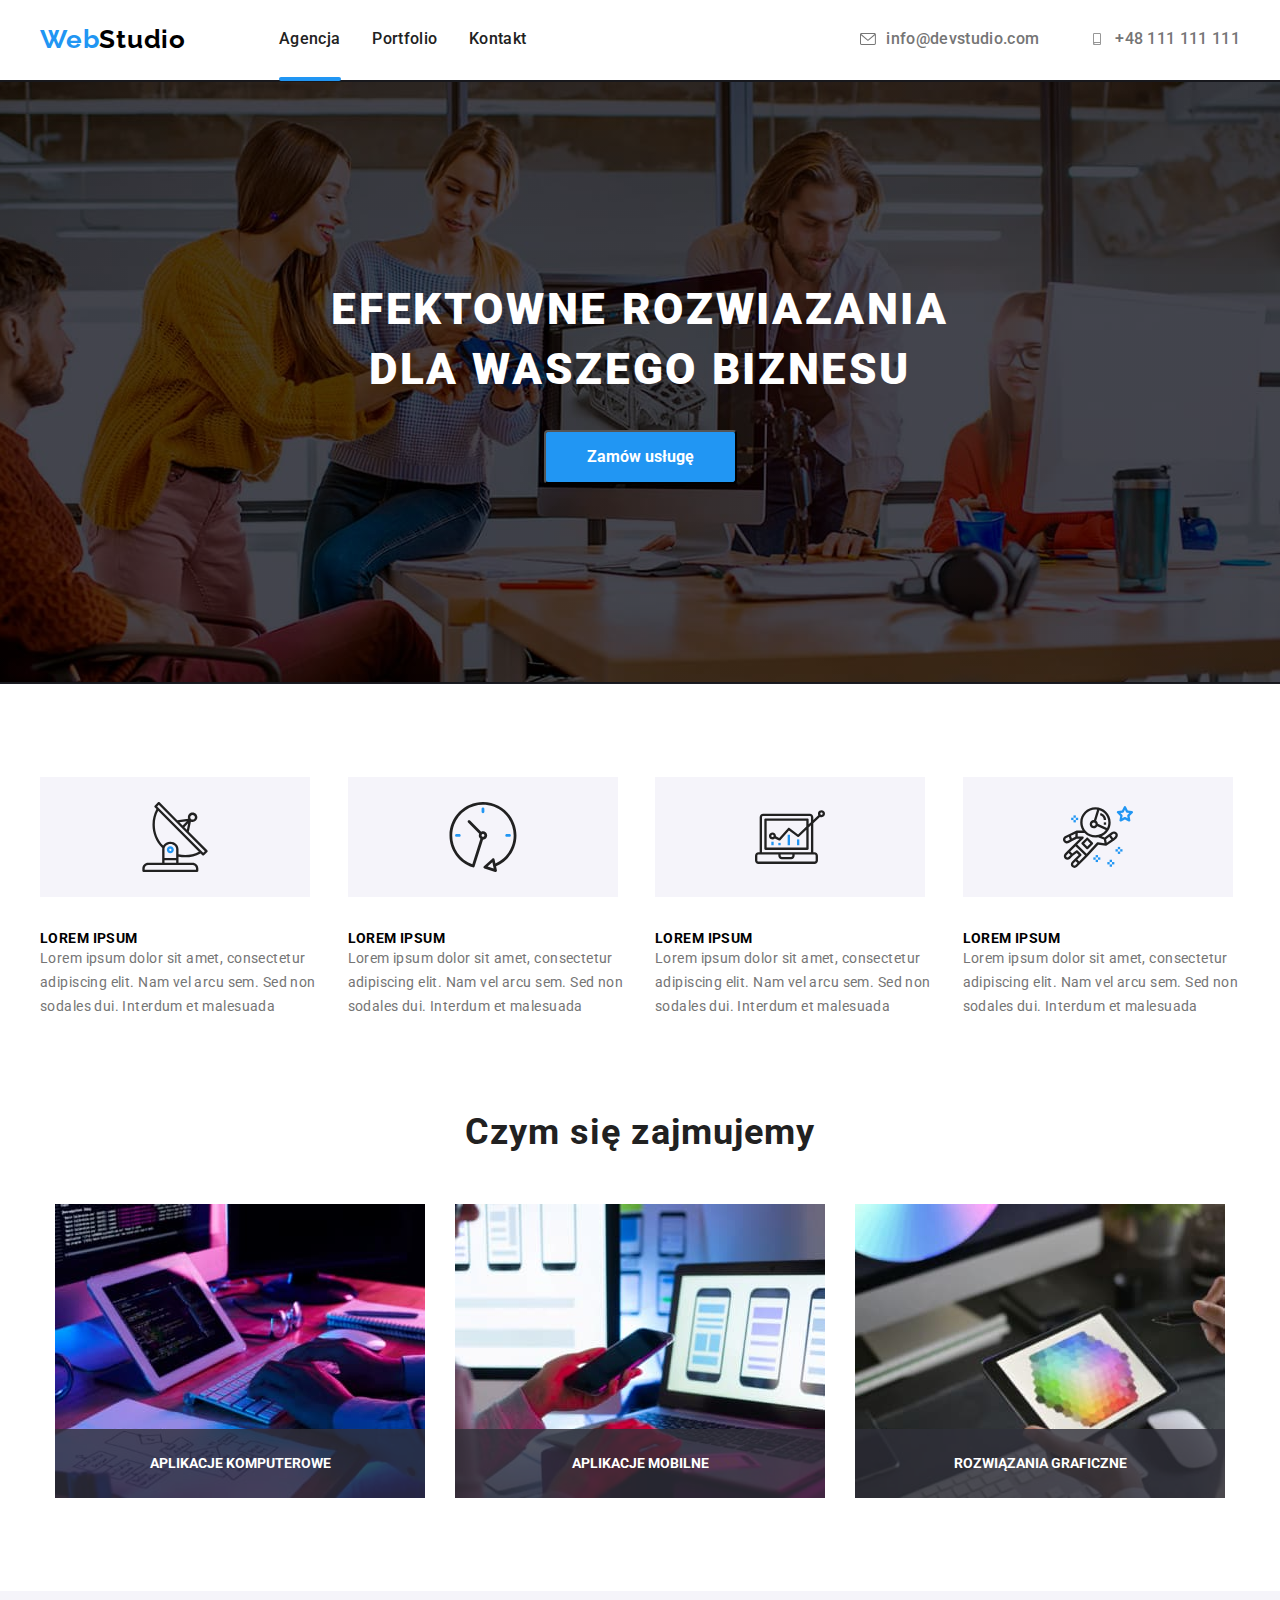
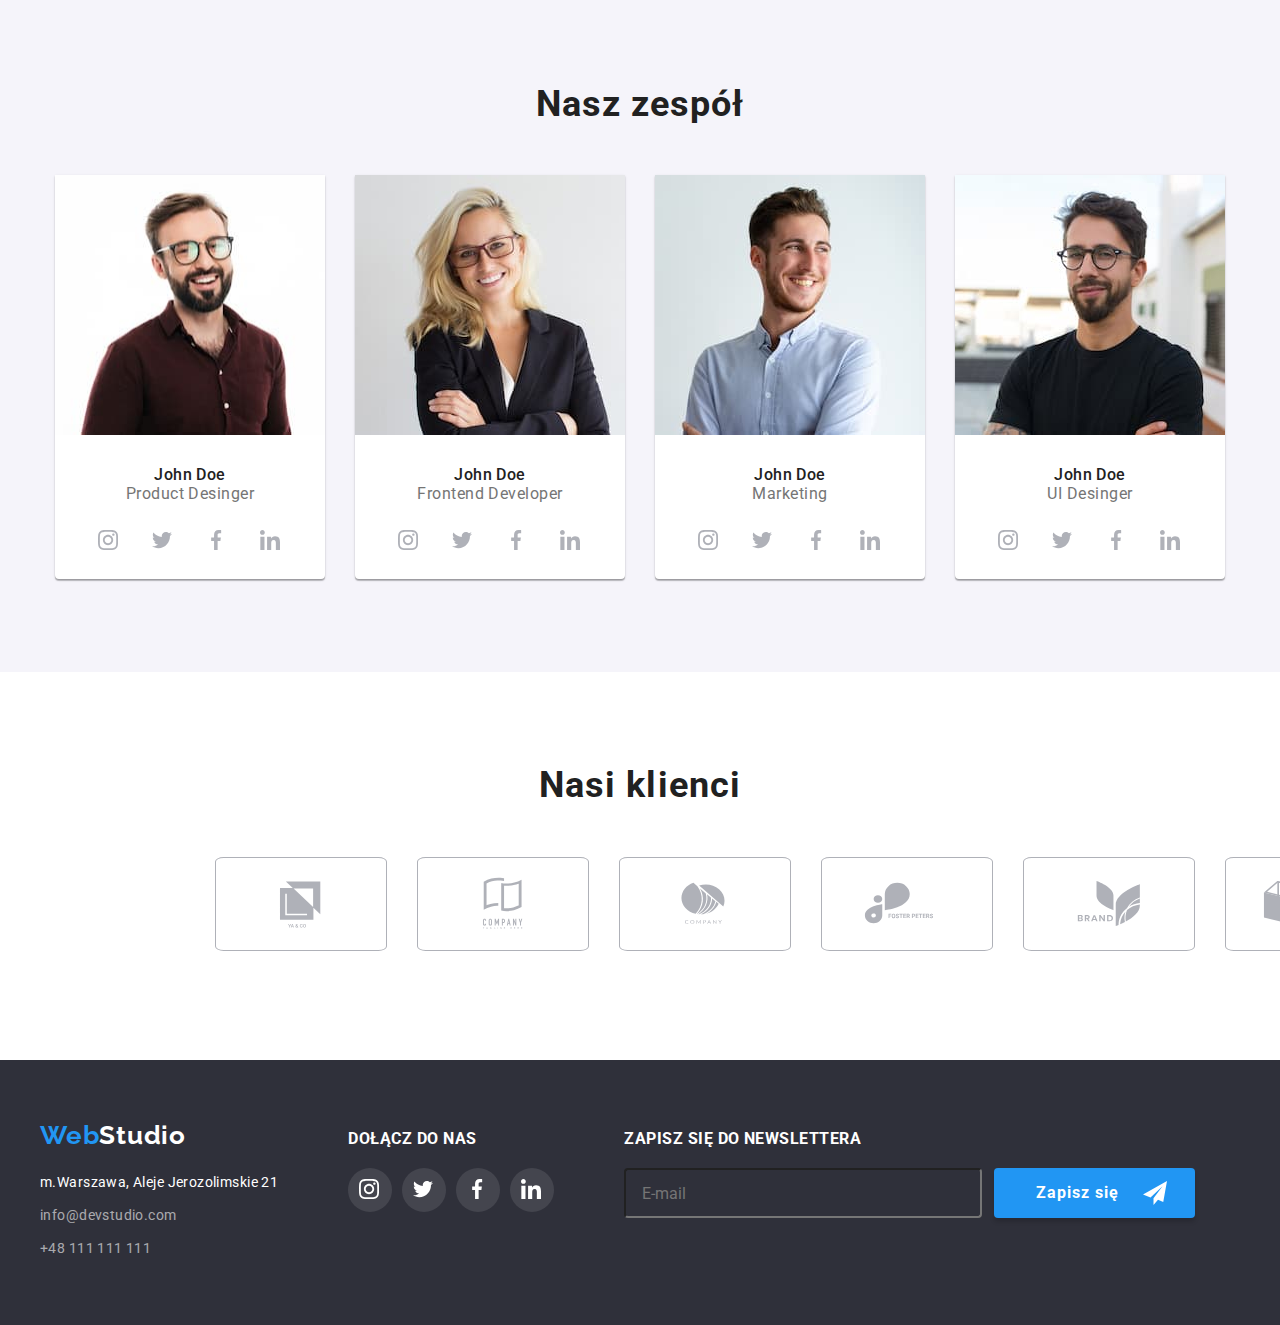
<file: index.html>
<!DOCTYPE html>
<html lang="pl">
  <head>
    <meta charset="utf-8" />
    <title>Studio</title>

    <meta name="description" content="Pierwsze zadanie domowe" />
    <meta name="keywords" content="próba,hm,figma,goit" />

    <meta http-equiv="X-Ua-Compatible" content="IE=edge" />
    <link rel="stylesheet" href="./css/modern-normalize.css" />
    <link href="./css/main.min.css" rel="stylesheet" />
    <link rel="preconnect" href="https://fonts.googleapis.com" />
    <link rel="preconnect" href="https://fonts.gstatic.com" crossorigin />
    <link
      href="https://fonts.googleapis.com/css2?family=Raleway:wght@700&family=Roboto:wght@400;500;700;900&display=swap"
      rel="stylesheet" />
  </head>

  <body>
    <div class="container">
      <header class="main-header hd-section">
        <nav class="main-header__menu">
          <menu class="main-header__nav">
            <li>
              <a href="index.html" class="main-header__logo"
                ><span class="main-header__logo__color">Web</span>Studio
              </a>
            </li>
            <li><a href="index.html" class="main-header__submenu current"> Agencja</a></li>
            <li><a href="portfolio.html" class="main-header__submenu">Portfolio</a></li>
            <li><a href="#contact" class="main-header__submenu">Kontakt</a></li>
          </menu>
        </nav>
        <ul class="main-header__list">
          <li>
            <a
              href="mailto:info@devstudio.com"
              target="_blank"
              class="main-header__contacts">
              <svg class="main-header__icons" width="16" height="12">
                <use href="./images/icons.svg#icon-envelope"></use>
              </svg>
              info@devstudio.com</a
            >
          </li>
          <li>
            <a href="tel:48111111111" class="main-header__contacts">
              <svg class="main-header__icons" width="16" height="12">
                <use href="./images/icons.svg#icon-smartphone"></use>
              </svg>
              +48 111 111 111</a
            >
          </li>
        </ul>
      </header>
    </div>
    <main>
      <div class="main-button-space">
        <h1 class="main-button-space__text">
          Efektowne rozwiazania <br />
          dla waszego biznesu
        </h1>
        <button type="button" class="main-button-space__button" data-modal-open>
          Zamów usługę
        </button>
        <div class="modal is-hidden" data-modal>
          <div class="modal-win">
            <div class="modal-win__context">
              <button class="modal-win__close-btn" type="button" data-modal-close>
                <svg width="16" height="16">
                  <use href="./images/modal-icons.svg#icon-close1"></use>
                </svg>
              </button>
              <p class="modal-win__text">Zostaw swoje dane w formularzu poniżej</p>
              <form class="form">
                <div class="form__space">
                  <svg class="form__space__icons" width="18" height="18" focusable="true">
                    <use href="./images/form-icons.svg#icon-person" class="form__icon-size"></use>
                  </svg>
                  <label for="name"  class="form__label-text">
                    Imię
                  </label>
                  <input type="text" name="name" id="name" class="form__input" />
                </div>
                <div class="form__space">
                  <svg class="form__space__icons" width="18" height="18">
                    <use href="./images/form-icons.svg#icon-phone" class="form__icon-size"></use>
                  </svg>
                  <label for="phone" class="form__label-text"> Telefon </label>
                  <input
                    type="tel"
                    name="phone"
                    id="phone"
                    class="form__input" />
                </div>
                <div class="form__space">
                  <svg class="form__space__icons" width="18" height="18">
                    <use href="./images/form-icons.svg#icon-email" class="form__icon-size"></use>
                  </svg>
                  <label for="email"  class="form__label-text">
                    E-mail
                  </label>
                  <input
                    type="email"
                    name="email"
                    id="email"
                    class="form__input" />
                </div>
                <label class="form__label-text">
                  Komentarz
                  <textarea
                    class="form__textarea"
                    placeholder="Wprowadź tekst"></textarea>
                </label>
                <div class="form__checkbox">
                    <input type="checkbox" id="checkbox" class="form__checkbox-custom">
                    <label for="checkbox" class="form__checkbox__label">
                    <svg class="form__checkbox-icon" width="16" height="15">
                      <use href="./images/form-icons.svg#icon-checkgood"></use>
                    </svg>
                    </label>
                  <p class="form__checkbox-text">
                    Oświadczam iż akceptuję <a href="#">Regulamin</a> i
                    <a href="#"> Politykę Prywatności.</a>
                  </p>
                </div>
                <button type="submit" class="form-btn">Wyślij</button>
              </form>
            </div>
          </div>
        </div>
      </div>
      <div class="wrapper">
        <div class="upper-main section">
          <section>
            <ul class="upper-main__about container">
              <li>
                <svg class="upper-main__lorem-img">
                  <use
                    href="./images/icons.svg#icon-antenna-1"
                    width="70"
                    height="70"></use>
                </svg>
                <h4 class="upper-main__title">Lorem ipsum</h4>
                <p class="upper-main__text">
                  Lorem ipsum dolor sit amet, consectetur adipiscing elit. Nam
                  vel arcu sem. Sed non sodales dui. Interdum et malesuada
                </p>
              </li>

              <li>
                <svg class="upper-main__lorem-img">
                  <use
                    href="./images/icons.svg#icon-clock-1"
                    width="70"
                    height="70"></use>
                </svg>
                <h4 class="upper-main__title">Lorem ipsum</h4>
                <p class="upper-main__text">
                  Lorem ipsum dolor sit amet, consectetur adipiscing elit. Nam
                  vel arcu sem. Sed non sodales dui. Interdum et malesuada
                </p>
              </li>
              <li>
                <svg class="upper-main__lorem-img">
                  <use
                    href="./images/icons.svg#icon-diagram-1"
                    width="70"
                    height="70"></use>
                </svg>
                <h4 class="upper-main__title">Lorem ipsum</h4>
                <p class="upper-main__text">
                  Lorem ipsum dolor sit amet, consectetur adipiscing elit. Nam
                  vel arcu sem. Sed non sodales dui. Interdum et malesuada
                </p>
              </li>

              <li>
                <svg class="upper-main__lorem-img">
                  <use
                    href="./images/icons.svg#icon-astronaut-1"
                    width="70"
                    height="70"></use>
                </svg>
                <h4 class="upper-main__title">Lorem ipsum</h4>
                <p class="upper-main__text">
                  Lorem ipsum dolor sit amet, consectetur adipiscing elit. Nam
                  vel arcu sem. Sed non sodales dui. Interdum et malesuada
                </p>
              </li>
            </ul>
          </section>
          <section class="main-middle">
            <h2 class="main-middle__head-text">Czym się zajmujemy</h2>
            <div class="main-middle__images">
              <div class="main-middle__label">
                <img
                  src="images/work1.jpg"
                  alt="Kodowanie"
                  width="370"
                  height="294" />
                <p class="main-middle__label-text">Aplikacje Komputerowe</p>
              </div>
              <div class="main-middle__label">
                <img
                  src="images/work2.jpg"
                  alt="Debugowanie aplikacji"
                  width="370"
                  height="294" />
                <p class="main-middle__label-text">Aplikacje Mobilne</p>
              </div>
              <div class="main-middle__label">
                <img
                  src="images/work3.jpg"
                  alt="Projektowanie stylów"
                  width="370"
                  height="294" />
                <p class="main-middle__label-text">Rozwiązania Graficzne</p>
              </div>
            </div>
          </section>
        </div>
        <div class="main section">
          <p class="main__head-text">Nasz zespół</p>
          <div class="main__workers container">
            <figure class="main__team-card">
              <img
                src="images/person1.jpg"
                alt="Product Desinger"
                width="270"
                height="260" />

              <figcaption>
                <p class="main__names">John Doe</p>
                <p class="main__jobs">Product Desinger</p>
                <ul class="main__icons">
                  <li>
                    <a>
                      <svg class="main__social-media">
                        <use
                          href="./images/icons.svg#icon-instagram-2"
                          width="20"
                          height="20"></use>
                      </svg>
                    </a>
                  </li>
                  <li>
                    <a>
                      <svg class="main__social-media">
                        <use
                          href="./images/icons.svg#icon-twitter-1"
                          width="20"
                          height="20"></use>
                      </svg>
                    </a>
                  </li>
                  <li>
                    <a>
                      <svg class="main__social-media">
                        <use
                          href="./images/icons.svg#icon-facebook-1"
                          width="20"
                          height="20"></use>
                      </svg>
                    </a>
                  </li>
                  <li>
                    <a>
                      <svg class="main__social-media">
                        <use
                          href="./images/icons.svg#icon-linkedin-1"
                          width="20"
                          height="20"></use>
                      </svg>
                    </a>
                  </li>
                </ul>
              </figcaption>
            </figure>
            <figure class="main__team-card">
              <img
                src="images/person2.jpg"
                alt="Frontend Developer"
                width="270"
                height="260" />

              <figcaption>
                <p class="main__names">John Doe</p>
                <p class="main__jobs">Frontend Developer</p>
                <ul class="main__icons">
                  <li>
                    <a>
                      <svg class="main__social-media">
                        <use
                          href="./images/icons.svg#icon-instagram-2"
                          width="20"
                          height="20"></use>
                      </svg>
                    </a>
                  </li>
                  <li>
                    <a>
                      <svg class="main__social-media">
                        <use
                          href="./images/icons.svg#icon-twitter-1"
                          width="20"
                          height="20"></use>
                      </svg>
                    </a>
                  </li>
                  <li>
                    <a>
                      <svg class="main__social-media">
                        <use
                          href="./images/icons.svg#icon-facebook-1"
                          width="20"
                          height="20"></use>
                      </svg>
                    </a>
                  </li>
                  <li>
                    <a>
                      <svg class="main__social-media">
                        <use
                          href="./images/icons.svg#icon-linkedin-1"
                          width="20"
                          height="20"></use>
                      </svg>
                    </a>
                  </li>
                </ul>
              </figcaption>
            </figure>
            <figure class="main__team-card">
              <img
                src="images/person3.jpg"
                alt="Marketing"
                width="270"
                height="260" />

              <figcaption>
                <p class="main__names">John Doe</p>
                <p class="main__jobs">Marketing</p>
                <ul class="main__icons">
                  <li>
                    <a>
                      <svg class="main__social-media">
                        <use
                          href="./images/icons.svg#icon-instagram-2"
                          width="20"
                          height="20"></use>
                      </svg>
                    </a>
                  </li>
                  <li>
                    <a>
                      <svg class="main__social-media">
                        <use
                          href="./images/icons.svg#icon-twitter-1"
                          width="20"
                          height="20"></use>
                      </svg>
                    </a>
                  </li>
                  <li>
                    <a>
                      <svg class="main__social-media">
                        <use
                          href="./images/icons.svg#icon-facebook-1"
                          width="20"
                          height="20"></use>
                      </svg>
                    </a>
                  </li>
                  <li>
                    <a>
                      <svg class="main__social-media">
                        <use
                          href="./images/icons.svg#icon-linkedin-1"
                          width="20"
                          height="20"></use>
                      </svg>
                    </a>
                  </li>
                </ul>
              </figcaption>
            </figure>
            <figure class="main__team-card">
              <img
                src="images/person4.jpg"
                alt="UI Desinger"
                width="270"
                height="260" />
              <figcaption>
                <p class="main__names">John Doe</p>
                <p class="main__jobs">UI Desinger</p>
                <ul class="main__icons">
                  <li>
                    <a>
                      <svg class="main__social-media">
                        <use
                          href="./images/icons.svg#icon-instagram-2"
                          width="20"
                          height="20"></use>
                      </svg>
                    </a>
                  </li>
                  <li>
                    <a>
                      <svg class="main__social-media">
                        <use
                          href="./images/icons.svg#icon-twitter-1"
                          width="20"
                          height="20"></use>
                      </svg>
                    </a>
                  </li>
                  <li>
                    <a>
                      <svg class="main__social-media">
                        <use
                          href="./images/icons.svg#icon-facebook-1"
                          width="20"
                          height="20"></use>
                      </svg>
                    </a>
                  </li>
                  <li>
                    <a>
                      <svg class="main__social-media">
                        <use
                          href="./images/icons.svg#icon-linkedin-1"
                          width="20"
                          height="20"></use>
                      </svg>
                    </a>
                  </li>
                </ul>
              </figcaption>
            </figure>
          </div>
        </div>
        <div class="lower-main section">
          <p class="lower-main__head-text">Nasi klienci</p>
          <ul class="lower-main__box">
            <li class="lower-main__icons">
              <svg width="106" height="60">
                <use href="./images/icons.svg#icon-Logo1"></use>
              </svg>
            </li>
            <li class="lower-main__icons">
              <svg width="106" height="60">
                <use href="./images/icons.svg#icon-Logo2"></use>
              </svg>
            </li>
            <li class="lower-main__icons">
              <svg width="106" height="60">
                <use href="./images/icons.svg#icon-Logo3"></use>
              </svg>
            </li>
            <li class="lower-main__icons">
              <svg width="106" height="60">
                <use href="./images/icons.svg#icon-Logo4"></use>
              </svg>
            </li>
            <li class="lower-main__icons">
              <svg width="106" height="60">
                <use href="./images/icons.svg#icon-Logo5"></use>
              </svg>
            </li>
            <li class="lower-main__icons">
              <svg width="106" height="60">
                <use href="./images/icons.svg#icon-Logo6"></use>
              </svg>
            </li>
          </ul>
        </div>
      </div>
    </main>
    <footer class="footer-bg section-ft">
      <div class="container foot-panel">
        <div>
          <a href="index.html" class="footer-bg__logo"
            ><p class="ft-margin"><span class="footer-bg__logo__color">Web</span>Studio</p>
          </a>
          <address id="contact">
            <p class="footer-bg__addres">m.Warszawa, Aleje Jerozolimskie 21</p>

            <a href="mailto:info@devstudio.com" target="_blank" class="footer-bg__link">
              <p class="footer-bg__contacts">info@devstudio.com</p>
            </a>

            <a href="tel:48111111111" class="footer-bg__link">
              <p class="footer-bg__contacts">+48 111 111 111</p>
            </a>
          </address>
        </div>
        <div>
          <p class="footer-bg__join">Dołącz do nas</p>
          <ul class="footer-bg__icons">
            <li>
              <a>
                <svg class="footer-bg__social">
                  <use
                    href="./images/icons.svg#icon-instagram-2"
                    width="20"
                    height="20"></use>
                </svg>
              </a>
            </li>
            <li>
              <a>
                <svg class="footer-bg__social">
                  <use
                    href="./images/icons.svg#icon-twitter-1"
                    width="20"
                    height="20"></use>
                </svg>
              </a>
            </li>
            <li>
              <a>
                <svg class="footer-bg__social">
                  <use
                    href="./images/icons.svg#icon-facebook-1"
                    width="20"
                    height="20"></use>
                </svg>
              </a>
            </li>
            <li>
              <a>
                <svg class="footer-bg__social">
                  <use
                    href="./images/icons.svg#icon-linkedin-1"
                    width="20"
                    height="20"></use>
                </svg>
              </a>
            </li>
          </ul>
        </div>
        <div class="footer-bg__newsletter">
          <p class="footer-bg__join">Zapisz się do newslettera</p>
          <form class="footer-bg__form">
            <input type="email" class="footer-bg__input" placeholder="E-mail" />
            <button type="submit" class="footer-bg__send-email">
              Zapisz się
              <svg class="footer-bg__send-email__icon" width="24" height="24">
                <use href="./images/form-icons.svg#icon-icon-send"></use>
              </svg>
            </button>
          </form>
        </div>
      </div>
    </footer>
    <script src="./js/modal.js"></script>
  </body>
</html>
</file>
<file: css/main.min.css>
body{font-family:"Roboto",sans-serif;background-color:var(--darkbd-fontcolor);color:var(--mainfontcolor);margin:0 auto;max-width:1600px;font-size:16px}a{text-decoration:none}.container{margin:0 auto;width:1200px}.section{padding-block:93px}.wrapper{background:#e5e5e5}.is-hidden{pointer-events:none;visibility:hidden;opacity:0}.foot-panel{display:-webkit-box;display:-ms-flexbox;display:flex;-webkit-box-pack:start;-ms-flex-pack:start;justify-content:start;-webkit-box-orient:horizontal;-webkit-box-direction:normal;-ms-flex-direction:row;flex-direction:row;-webkit-box-align:baseline;-ms-flex-align:baseline;align-items:baseline;gap:70px}.section-ft{padding-top:60px;padding-bottom:60px}p{margin:0}.nav-border{border-bottom:1px solid #ececec;width:1600px;margin:0}.main-header{display:-webkit-box;display:-ms-flexbox;display:flex;-webkit-box-pack:justify;-ms-flex-pack:justify;justify-content:space-between;-webkit-box-align:center;-ms-flex-align:center;align-items:center}.main-header__menu{display:inherit;gap:23px;-webkit-box-align:baseline;-ms-flex-align:baseline;align-items:baseline;-webkit-box-pack:justify;-ms-flex-pack:justify;justify-content:space-between}.main-header__nav{display:inherit;-ms-flex-pack:distribute;justify-content:space-around;-webkit-box-align:center;-ms-flex-align:center;align-items:center;list-style:none;margin:0;padding:0}.main-header__logo{font-family:Raleway;font-size:26px;font-weight:700;line-height:1.19;letter-spacing:.03em;color:#000;margin:0;margin-right:93px}.main-header__logo__color{color:#2196f3}.main-header__submenu{font-weight:500;font-size:.main-header__submenu mainfont-size;line-height:1.14;letter-spacing:.02em;color:#212121;text-decoration:none;padding-right:32px;-webkit-transition:color 250ms cubic-bezier(0.4, 0, 0.2, 1);transition:color 250ms cubic-bezier(0.4, 0, 0.2, 1)}.main-header__submenu:hover{color:#2196f3}.main-header__submenu:focus{color:#2196f3}.main-header__submenu:active{color:#2196f3}.main-header__list{list-style:none;display:-webkit-box;display:-ms-flexbox;display:flex;gap:50px;margin:0;padding:0}.main-header__icons{margin-right:10px;-webkit-transition:color 250ms cubic-bezier(0.4, 0, 0.2, 1);transition:color 250ms cubic-bezier(0.4, 0, 0.2, 1)}.main-header__icons:hover{color:#2196f3}.main-header__icons:focus{color:#2196f3}.main-header__contacts{display:-webkit-box;display:-ms-flexbox;display:flex;-webkit-box-align:center;-ms-flex-align:center;align-items:center;font-weight:500;font-size:var(--mainfont-size);line-height:1.14;letter-spacing:.02em;color:#757575;text-decoration:none;fill:#757575;-webkit-transition:color 250ms cubic-bezier(0.4, 0, 0.2, 1),fill 250ms cubic-bezier(0.4, 0, 0.2, 1);transition:color 250ms cubic-bezier(0.4, 0, 0.2, 1),fill 250ms cubic-bezier(0.4, 0, 0.2, 1)}.main-header__contacts:focus{color:#2196f3;fill:#2196f3}.main-header__contacts:hover{color:#2196f3;fill:#2196f3}.hd-section{padding-top:24px;padding-bottom:25px}.current{position:relative}.current::after{content:" ";position:absolute;bottom:-33px;left:0;width:66%;height:4px;background-color:#2196f3;border-radius:2px}.footer-bg{background:#2f303a;display:-webkit-box;display:-ms-flexbox;display:flex;-webkit-box-pack:start;-ms-flex-pack:start;justify-content:start;-webkit-box-orient:horizontal;-webkit-box-direction:normal;-ms-flex-direction:row;flex-direction:row;margin:0;position:relative}.footer-bg__logo{font-family:Raleway;font-size:26px;font-weight:700;line-height:1.19;letter-spacing:.03em;text-align:left;color:#fff;text-decoration:none}.footer-bg__logo__color{color:#2196f3}.footer-bg__addres{font-size:14px;line-height:1.71;font-style:normal;letter-spacing:.03em;color:#fff;padding-top:20px;padding-bottom:4.5px;margin:0}.footer-bg__contacts{padding-block:4.5px;margin:0;-webkit-transition:-webkit-transform 250ms cubic-bezier(0.4, 0, 0.2, 1);transition:-webkit-transform 250ms cubic-bezier(0.4, 0, 0.2, 1);transition:transform 250ms cubic-bezier(0.4, 0, 0.2, 1);transition:transform 250ms cubic-bezier(0.4, 0, 0.2, 1), -webkit-transform 250ms cubic-bezier(0.4, 0, 0.2, 1)}.footer-bg__contacts:hover{-webkit-transform:translate(20%);transform:translate(20%)}.footer-bg__link{color:rgba(255,255,255,.6);font-size:14px;font-style:normal;letter-spacing:.03em;line-height:1.71;text-decoration:none;-webkit-transition:-webkit-transform 250ms cubic-bezier(0.4, 0, 0.2, 1);transition:-webkit-transform 250ms cubic-bezier(0.4, 0, 0.2, 1);transition:transform 250ms cubic-bezier(0.4, 0, 0.2, 1);transition:transform 250ms cubic-bezier(0.4, 0, 0.2, 1), -webkit-transform 250ms cubic-bezier(0.4, 0, 0.2, 1)}.footer-bg__link:focus{color:#2196f3}.footer-bg__link:hover{color:#2196f3}.footer-bg__join{font-weight:700;font-size:.footer-bg__join mainfont-size;line-height:1.14;letter-spacing:.03em;text-transform:uppercase;color:#fff;margin-bottom:20px}.footer-bg__form{display:-webkit-box;display:-ms-flexbox;display:flex;-webkit-box-orient:horizontal;-webkit-box-direction:normal;-ms-flex-direction:row;flex-direction:row;text-align:center;-webkit-box-pack:center;-ms-flex-pack:center;justify-content:center;gap:12px}.footer-bg__input{width:358px;height:50px;background-color:#2f303a;padding:15px 16px;border-radius:4px;color:#fff}.footer-bg__icons{list-style:none;display:-webkit-box;display:-ms-flexbox;display:flex;-webkit-box-orient:horizontal;-webkit-box-direction:normal;-ms-flex-direction:row;flex-direction:row;padding:0;gap:10px}.footer-bg__social{display:block;width:44px;height:44px;margin:0;border-radius:50%;fill:#fff;background:rgba(255,255,255,.1);-webkit-transition:background-color,-webkit-transform 250ms cubic-bezier(0.4, 0, 0.2, 1);transition:background-color,-webkit-transform 250ms cubic-bezier(0.4, 0, 0.2, 1);transition:transform 250ms cubic-bezier(0.4, 0, 0.2, 1),background-color;transition:transform 250ms cubic-bezier(0.4, 0, 0.2, 1),background-color,-webkit-transform 250ms cubic-bezier(0.4, 0, 0.2, 1)}.footer-bg__social use{display:block;-webkit-transform:translate(25%, 25%);transform:translate(25%, 25%)}.footer-bg__social:focus{background-color:#2196f3;cursor:pointer;-webkit-transform:scale(0.9);transform:scale(0.9)}.footer-bg__social:hover{background-color:#2196f3;cursor:pointer;-webkit-transform:scale(0.9);transform:scale(0.9)}.footer-bg__send-email{background-color:#2196f3;color:#fff;position:relative;display:-webkit-box;display:-ms-flexbox;display:flex;-webkit-box-orient:horizontal;-webkit-box-direction:normal;-ms-flex-direction:row;flex-direction:row;-webkit-box-align:center;-ms-flex-align:center;align-items:center;-webkit-box-pack:center;-ms-flex-pack:center;justify-content:center;fill:#fff;-webkit-box-shadow:0px 4px 4px rgba(0,0,0,.15);box-shadow:0px 4px 4px rgba(0,0,0,.15);border-radius:4px;border:none;-webkit-transition:-webkit-transform 250ms cubic-bezier(0.4, 0, 0.2, 1);transition:-webkit-transform 250ms cubic-bezier(0.4, 0, 0.2, 1);transition:transform 250ms cubic-bezier(0.4, 0, 0.2, 1);transition:transform 250ms cubic-bezier(0.4, 0, 0.2, 1), -webkit-transform 250ms cubic-bezier(0.4, 0, 0.2, 1);padding:10px 76px 10px 42px;margin:0;font-weight:700;font-size:16px;line-height:1.88;letter-spacing:.06em}.footer-bg__send-email:focus{-webkit-transform:scale(0.9);transform:scale(0.9)}.footer-bg__send-email:hover{-webkit-transform:scale(0.9);transform:scale(0.9)}.footer-bg__send-email__icon{position:absolute;top:13px;right:28px}.main-button-space{background-color:#2f303a;background-image:-webkit-gradient(linear, left top, left bottom, from(rgba(0, 0, 0, 0.5)), to(rgba(0, 0, 0, 0.5))),url(../images/main-bg-picture.jpg);background-image:linear-gradient(rgba(0, 0, 0, 0.5), rgba(0, 0, 0, 0.5)),url(../images/main-bg-picture.jpg);background-size:1600px;background-position:center;background-repeat:no-repeat;display:-webkit-box;display:-ms-flexbox;display:flex;-webkit-box-pack:center;-ms-flex-pack:center;justify-content:center;-webkit-box-align:center;-ms-flex-align:center;align-items:center;-webkit-box-orient:vertical;-webkit-box-direction:normal;-ms-flex-direction:column;flex-direction:column}.main-button-space__text{font-weight:900;font-size:44px;line-height:1.36;text-align:center;letter-spacing:.06em;text-transform:uppercase;color:#fff;margin:0;padding-top:200px;padding-bottom:30px}.main-button-space__button{background-color:#2196f3;color:#fff;font-weight:700;line-height:1.875;cursor:pointer;-webkit-box-shadow:0px 4px 4px rgba(0,0,0,.15);box-shadow:0px 4px 4px rgba(0,0,0,.15);border-radius:4px;padding:10px 41px;margin-bottom:200px;-webkit-transition:-webkit-transform 250ms cubic-bezier(0.4, 0, 0.2, 1);transition:-webkit-transform 250ms cubic-bezier(0.4, 0, 0.2, 1);transition:transform 250ms cubic-bezier(0.4, 0, 0.2, 1);transition:transform 250ms cubic-bezier(0.4, 0, 0.2, 1), -webkit-transform 250ms cubic-bezier(0.4, 0, 0.2, 1)}.main-button-space__button:hover{-webkit-transform:scale(1.1);transform:scale(1.1)}.modal{width:100vw;height:100vw;position:fixed;background-color:rgba(0,0,0,.2);visibility:visible;display:-webkit-box;display:-ms-flexbox;display:flex;-webkit-box-align:center;-ms-flex-align:center;align-items:center;-webkit-box-pack:center;-ms-flex-pack:center;justify-content:center;-webkit-transition:opacity 250ms cubic-bezier(0.4, 0, 0.2, 1);transition:opacity 250ms cubic-bezier(0.4, 0, 0.2, 1);z-index:2}.modal-win{width:528px;height:581px;position:fixed;background-color:#fff;visibility:visible;display:block;border-radius:4px;-webkit-transition:-webkit-transform 250ms cubic-bezier(0.4, 0, 0.2, 1);transition:-webkit-transform 250ms cubic-bezier(0.4, 0, 0.2, 1);transition:transform 250ms cubic-bezier(0.4, 0, 0.2, 1);transition:transform 250ms cubic-bezier(0.4, 0, 0.2, 1), -webkit-transform 250ms cubic-bezier(0.4, 0, 0.2, 1)}.modal-win__context{display:-webkit-box;display:-ms-flexbox;display:flex;-webkit-box-orient:vertical;-webkit-box-direction:normal;-ms-flex-direction:column;flex-direction:column;padding-inline:40px;width:528px;height:581px}.modal-win__close-btn{position:absolute;display:-webkit-box;display:-ms-flexbox;display:flex;-webkit-box-pack:center;-ms-flex-pack:center;justify-content:center;border:1px solid rgba(0,0,0,.1);border-radius:50%;padding:6px;background-color:#fff;cursor:pointer;z-index:1;top:8px;right:8px}.modal-win__text{margin-top:40px;margin-bottom:30px;font-weight:700;font-size:20px;text-align:center;letter-spacing:.03em;color:#212121;line-height:1.15}.modal .modal-win{-webkit-transform:translate(0, 0) scale(1);transform:translate(0, 0) scale(1)}.form{display:-webkit-box;display:-ms-flexbox;display:flex;-webkit-box-orient:vertical;-webkit-box-direction:normal;-ms-flex-direction:column;flex-direction:column;gap:10px}.form>label{display:-webkit-box;display:-ms-flexbox;display:flex;-webkit-box-orient:vertical;-webkit-box-direction:normal;-ms-flex-direction:column;flex-direction:column;gap:4px}.form__input{padding-left:42px;border:1px solid rgba(33,33,33,.2);outline:none}.form__input:active,.form__input:focus{border-color:#2196f3;outline:none;fill:#2196f3}.form__space{position:relative}.form__space__icons{position:absolute;margin:11px 12px;bottom:-9px;-webkit-transform:translateY(-50%);transform:translateY(-50%)}.form__space:focus-within .form__space__icons,.form__space:active .form__space__icons{fill:#2196f3;outline:none;outline-offset:0px}.form__icon-size{height:100%;width:100%}.form__label-text{margin:0;margin-bottom:4px;font-size:12px;color:#757575;line-height:1.16}.form__input{width:100%;height:40px;border-radius:4px;border:1px solid rgba(33,33,33,.2);border-radius:2px}.form__textarea{resize:none;height:120px;font-size:12px;line-height:14px;letter-spacing:.01em;border:1px solid rgba(33,33,33,.2);padding:12px 16px}.form__textarea:focus,.form__textarea:active,.form__textarea:hover{border-color:#2196f3;outline:none}.form__checkbox{display:-webkit-box;display:-ms-flexbox;display:flex;-webkit-box-orient:horizontal;-webkit-box-direction:normal;-ms-flex-direction:row;flex-direction:row;-webkit-box-pack:center;-ms-flex-pack:center;justify-content:center;-webkit-box-align:center;-ms-flex-align:center;align-items:center;gap:7px;position:relative}.form__checkbox-custom{height:15px;width:16px;background-color:#fff;border-radius:2px;position:relative;visibility:hidden}.form__checkbox-custom:checked+label .form__checkbox-icon{visibility:visible;background-color:#2196f3;fill:#fff}.form__checkbox__label{position:absolute;height:15px;width:16px;top:2px;left:8px;border:1px solid #212121;border-radius:2px}.form__checkbox-icon{visibility:hidden;position:absolute;fill:#fff;top:-1px;left:-1px;border-radius:2px}.form__checkbox-text{font-size:14px;line-height:1.71;letter-spacing:.03em;color:#757575;margin:0}.form__checkbox-text>a{color:#2196f3;text-decoration:underline}.form-btn{display:-webkit-box;display:-ms-flexbox;display:flex;-webkit-box-align:center;-ms-flex-align:center;align-items:center;-webkit-box-pack:center;-ms-flex-pack:center;justify-content:center;padding:10px 76px;background-color:#2196f3;color:#fff;margin-inline:124px;text-align:center;-webkit-box-shadow:0px 4px 4px rgba(0,0,0,.15);box-shadow:0px 4px 4px rgba(0,0,0,.15);border-radius:4px;border:none;margin-top:30px;margin-bottom:40px;font-size:16px}.upper-main{background-color:#fff}.upper-main__about{display:-webkit-box;display:-ms-flexbox;display:flex;list-style:none;-webkit-box-pack:center;-ms-flex-pack:center;justify-content:center;-webkit-box-align:center;-ms-flex-align:center;align-items:center;gap:30px;padding:0}.upper-main__lorem-img{background-color:#f5f4fa;width:270px;height:120px;padding-block:25px;padding-inline:100px;margin-bottom:30px}.upper-main__title{font-weight:700;font-size:14px;line-height:1.14;letter-spacing:.03em;text-transform:uppercase;margin:0}.upper-main__text{font-size:14px;line-height:1.71;letter-spacing:.03em;color:#757575}.main-middle{padding-top:93px}.main-middle__head-text{font-weight:700;font-size:36px;line-height:1.16;text-align:center;letter-spacing:.03em;color:#212121;margin-top:0;margin-bottom:50px}.main-middle__images{display:-webkit-box;display:-ms-flexbox;display:flex;-webkit-box-pack:center;-ms-flex-pack:center;justify-content:center;-webkit-box-align:center;-ms-flex-align:center;align-items:center;gap:30px}.main-middle__label{position:relative;width:370px;height:294px}.main-middle__label>.main-middle__label-text{position:absolute;right:0;bottom:0;left:0;padding:26px 90px;margin:0;font-weight:700;text-align:center;font-size:14px;color:#fff;background-color:rgba(47,48,58,.8);text-transform:uppercase;cursor:pointer}.main{background-color:#f5f4fa}.main__head-text{font-weight:700;font-size:36px;line-height:1.16;text-align:center;letter-spacing:.03em;color:#212121;margin-top:0;margin-bottom:50px}.main__workers{display:-webkit-box;display:-ms-flexbox;display:flex;-webkit-box-pack:center;-ms-flex-pack:center;justify-content:center;-webkit-box-align:center;-ms-flex-align:center;align-items:center}.main__team-card{display:-webkit-box;display:-ms-flexbox;display:flex;-webkit-box-pack:center;-ms-flex-pack:center;justify-content:center;-webkit-box-align:center;-ms-flex-align:center;align-items:center;-webkit-box-orient:vertical;-webkit-box-direction:normal;-ms-flex-direction:column;flex-direction:column;-webkit-box-shadow:0px 1px 3px rgba(0,0,0,.12),0px 1px 1px rgba(0,0,0,.14),0px 2px 1px rgba(0,0,0,.2);box-shadow:0px 1px 3px rgba(0,0,0,.12),0px 1px 1px rgba(0,0,0,.14),0px 2px 1px rgba(0,0,0,.2);border-radius:0px 0px 4px 4px;margin:0 15px;background-color:#fff}.main__names{font-weight:500;line-height:1.1875;letter-spacing:.03em;color:#212121;margin:0;padding-top:30px;text-align:center}.main__jobs{line-height:1.1875;letter-spacing:.03em;color:#757575;text-align:center}.main__icons{list-style:none;display:-webkit-box;display:-ms-flexbox;display:flex;-webkit-box-orient:horizontal;-webkit-box-direction:normal;-ms-flex-direction:row;flex-direction:row;padding:0;gap:10px}.main__social-media{display:block;width:44px;height:44px;margin:0;border-radius:50%;fill:#afb1b8;-webkit-transition:fill 250ms cubic-bezier(0.4, 0, 0.2, 1),background-color 250ms cubic-bezier(0.4, 0, 0.2, 1),-webkit-transform 250ms cubic-bezier(0.4, 0, 0.2, 1);transition:fill 250ms cubic-bezier(0.4, 0, 0.2, 1),background-color 250ms cubic-bezier(0.4, 0, 0.2, 1),-webkit-transform 250ms cubic-bezier(0.4, 0, 0.2, 1);transition:fill 250ms cubic-bezier(0.4, 0, 0.2, 1),background-color 250ms cubic-bezier(0.4, 0, 0.2, 1),transform 250ms cubic-bezier(0.4, 0, 0.2, 1);transition:fill 250ms cubic-bezier(0.4, 0, 0.2, 1),background-color 250ms cubic-bezier(0.4, 0, 0.2, 1),transform 250ms cubic-bezier(0.4, 0, 0.2, 1),-webkit-transform 250ms cubic-bezier(0.4, 0, 0.2, 1)}.main__social-media use{display:block;-webkit-transform:translate(25%, 25%);transform:translate(25%, 25%)}.main__social-media:hover,.main__social-media:focus{fill:#fff;background-color:#2196f3;cursor:pointer;-webkit-transform:scale(1.3) rotate(360deg);transform:scale(1.3) rotate(360deg)}.lower-main{background-color:#fff;padding-inline:215px}.lower-main__box{display:-webkit-box;display:-ms-flexbox;display:flex;-ms-flex-pack:distribute;justify-content:space-around;-webkit-box-align:center;-ms-flex-align:center;align-items:center;gap:30px;list-style:none;padding:0}.lower-main__head-text{font-weight:700;font-size:36px;line-height:1.16;text-align:center;letter-spacing:.03em;color:#212121;margin-top:0;margin-bottom:50px}.lower-main__icons{display:-webkit-box;display:-ms-flexbox;display:flex;-webkit-box-align:center;-ms-flex-align:center;align-items:center;-webkit-box-pack:center;-ms-flex-pack:center;justify-content:center;border:1px solid #afb1b8;fill:#afb1b8;border-radius:5%;-webkit-box-sizing:border-box;box-sizing:border-box;padding:16px 32px;background-color:#fff;-webkit-transition:fill 250ms cubic-bezier(0.4, 0, 0.2, 1),border-color 250ms cubic-bezier(0.4, 0, 0.2, 1);transition:fill 250ms cubic-bezier(0.4, 0, 0.2, 1),border-color 250ms cubic-bezier(0.4, 0, 0.2, 1)}.lower-main__icons:hover,.lower-main__icons:focus{fill:#2196f3;border-color:#2196f3;cursor:pointer}.portfolio-main{background:#fff}.portfolio-main__nav{list-style:none;display:-webkit-box;display:-ms-flexbox;display:flex;-webkit-box-pack:center;-ms-flex-pack:center;justify-content:center;-webkit-box-align:center;-ms-flex-align:center;align-items:center;gap:8px;margin-bottom:50px}.portfolio-main__button{font-weight:500;line-height:1.625;background-color:#f5f4fa;cursor:pointer;border:none;padding:6px 22px;border-radius:4px;-webkit-transition:background-color 250ms cubic-bezier(0.4, 0, 0.2, 1),color 250ms cubic-bezier(0.4, 0, 0.2, 1),-webkit-box-shadow 250ms cubic-bezier(0.4, 0, 0.2, 1);transition:background-color 250ms cubic-bezier(0.4, 0, 0.2, 1),color 250ms cubic-bezier(0.4, 0, 0.2, 1),-webkit-box-shadow 250ms cubic-bezier(0.4, 0, 0.2, 1);transition:background-color 250ms cubic-bezier(0.4, 0, 0.2, 1),color 250ms cubic-bezier(0.4, 0, 0.2, 1),box-shadow 250ms cubic-bezier(0.4, 0, 0.2, 1);transition:background-color 250ms cubic-bezier(0.4, 0, 0.2, 1),color 250ms cubic-bezier(0.4, 0, 0.2, 1),box-shadow 250ms cubic-bezier(0.4, 0, 0.2, 1),-webkit-box-shadow 250ms cubic-bezier(0.4, 0, 0.2, 1)}.portfolio-main__button:hover,.portfolio-main__button:focus{background-color:#2196f3;color:#fff;-webkit-box-shadow:0px 3px 1px rgba(0,0,0,.1),0px 1px 2px rgba(0,0,0,.08),0px 2px 2px rgba(0,0,0,.12);box-shadow:0px 3px 1px rgba(0,0,0,.1),0px 1px 2px rgba(0,0,0,.08),0px 2px 2px rgba(0,0,0,.12);border-radius:4px}.portfolio-main__boxes{display:-webkit-box;display:-ms-flexbox;display:flex;-ms-flex-wrap:wrap;flex-wrap:wrap;-webkit-box-align:center;-ms-flex-align:center;align-items:center;background:#fff;gap:30px}.portfolio-main__pictures{-webkit-box-sizing:border-box;box-sizing:border-box;margin:0;background:#fff;border:1px solid #eee;border-top:none}.portfolio-main__pictures:hover,.portfolio-main__pictures:focus{-webkit-box-shadow:0px 1px 1px rgba(0,0,0,.12),0px 4px 4px rgba(0,0,0,.06),1px 4px 6px rgba(0,0,0,.16);box-shadow:0px 1px 1px rgba(0,0,0,.12),0px 4px 4px rgba(0,0,0,.06),1px 4px 6px rgba(0,0,0,.16);cursor:pointer}.portfolio-main__pictures__show{position:relative;width:370px;height:294px;margin:0 auto;overflow:hidden}.portfolio-main__pictures__show__overlay{position:absolute;top:0;left:0;right:0;width:100%;height:100%;background-color:rgba(33,150,243,.8980392157);-webkit-transform:translatey(100%);transform:translatey(100%);-webkit-transition:-webkit-transform 250ms cubic-bezier(0.4, 0, 0.2, 1);transition:-webkit-transform 250ms cubic-bezier(0.4, 0, 0.2, 1);transition:transform 250ms cubic-bezier(0.4, 0, 0.2, 1);transition:transform 250ms cubic-bezier(0.4, 0, 0.2, 1), -webkit-transform 250ms cubic-bezier(0.4, 0, 0.2, 1)}.portfolio-main__pictures__show:hover .portfolio-main__pictures__show__overlay{-webkit-transform:translatex(0);transform:translatex(0)}.portfolio-main__pictures__show__overlay>p{color:#fff;font-size:18px;padding:49px 45px 49px 24px;letter-spacing:.03em;line-height:1.55}.portfolio-main__pictures__text{line-height:1.875;color:#757575;background-color:#fff;padding:20px 24px}.portfolio-main__pictures__title{font-size:18px;font-weight:700;line-height:2;letter-spacing:.06em;text-align:left;color:#212121;margin:0}/*# sourceMappingURL=main.min.css.map */
</file>
